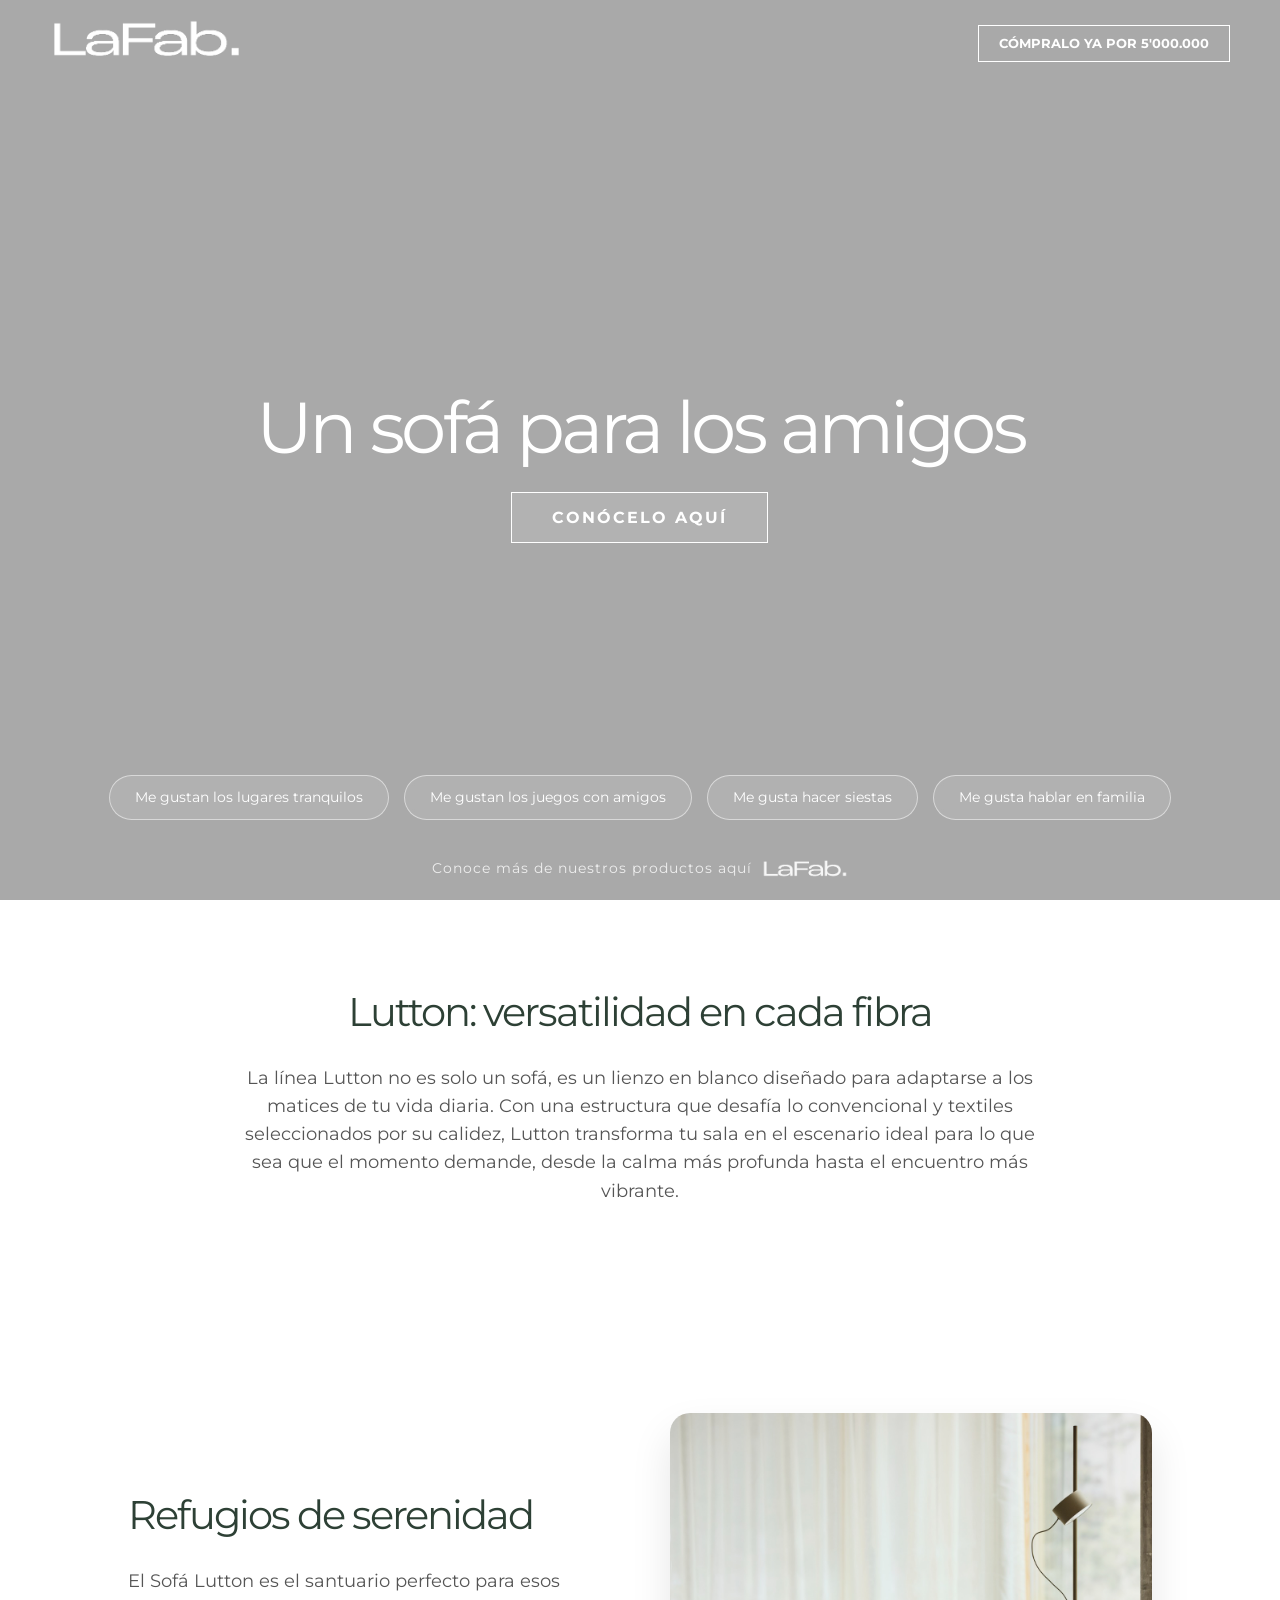
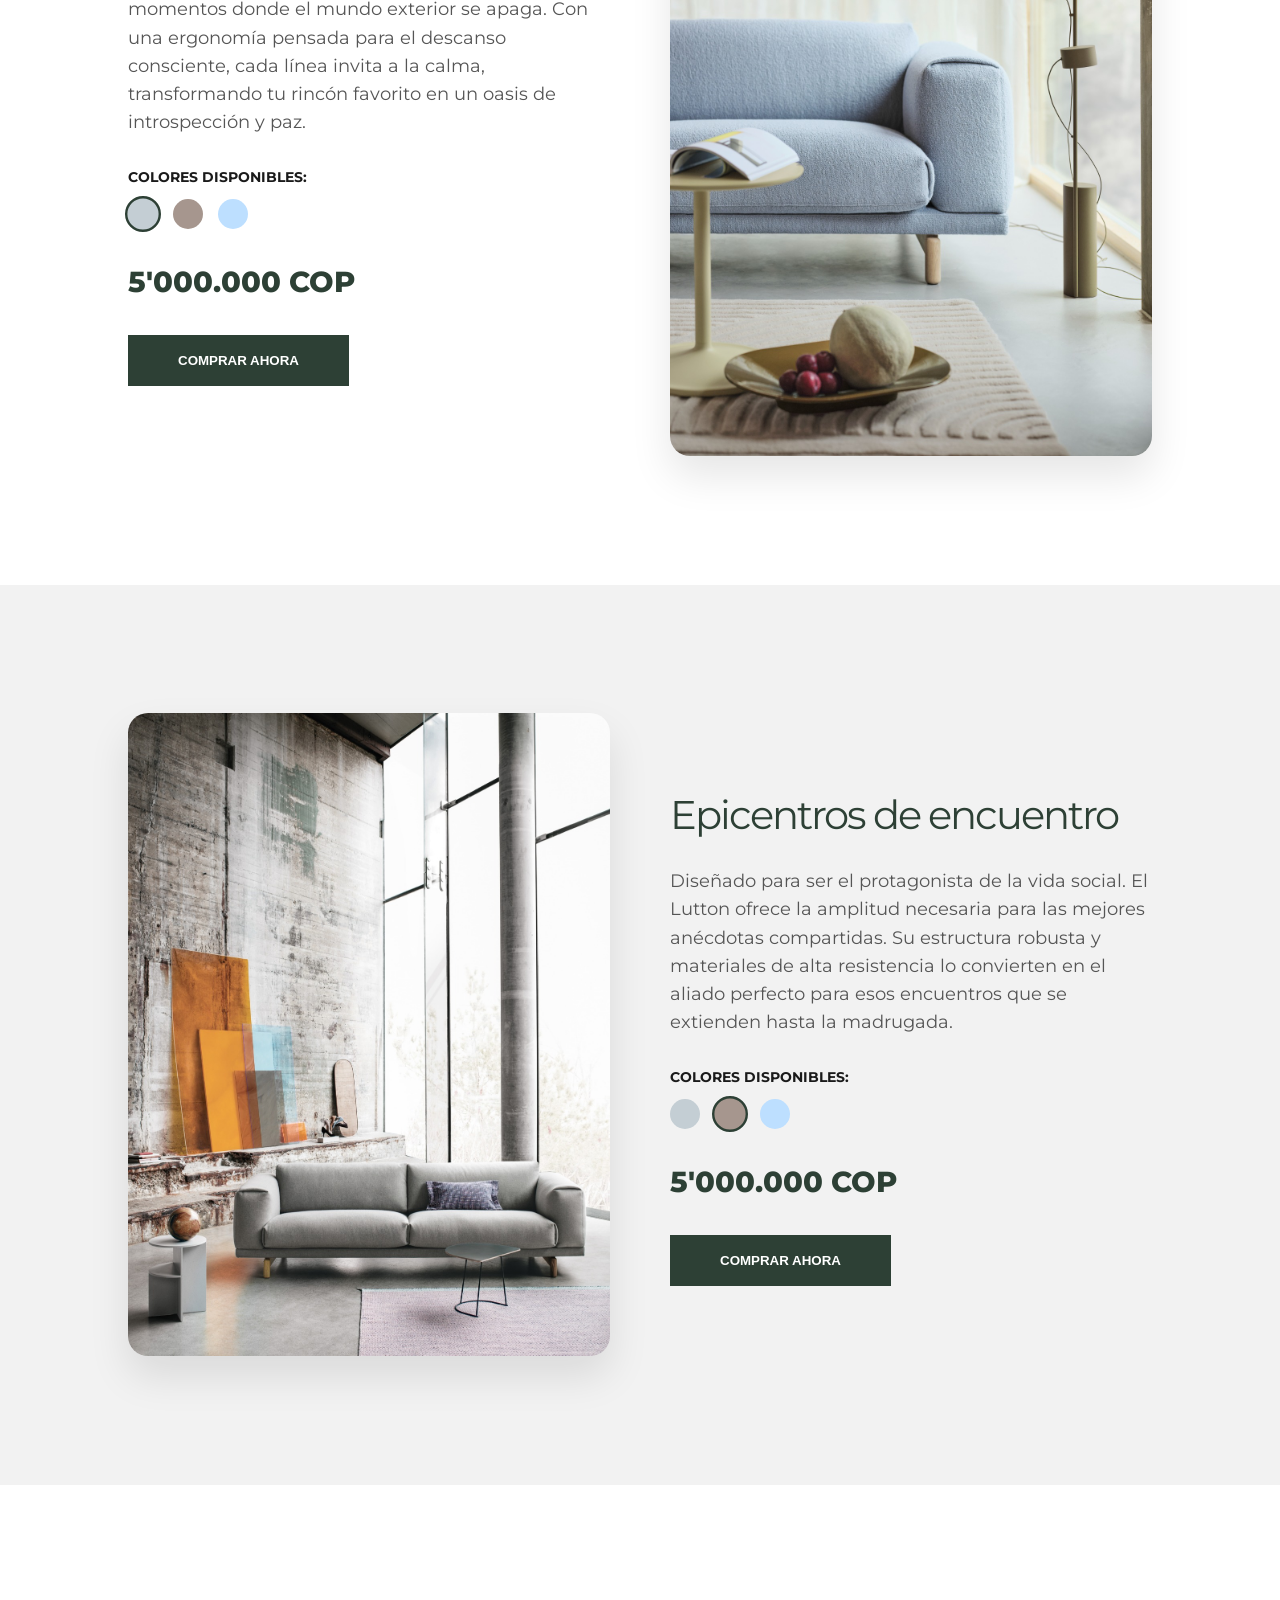
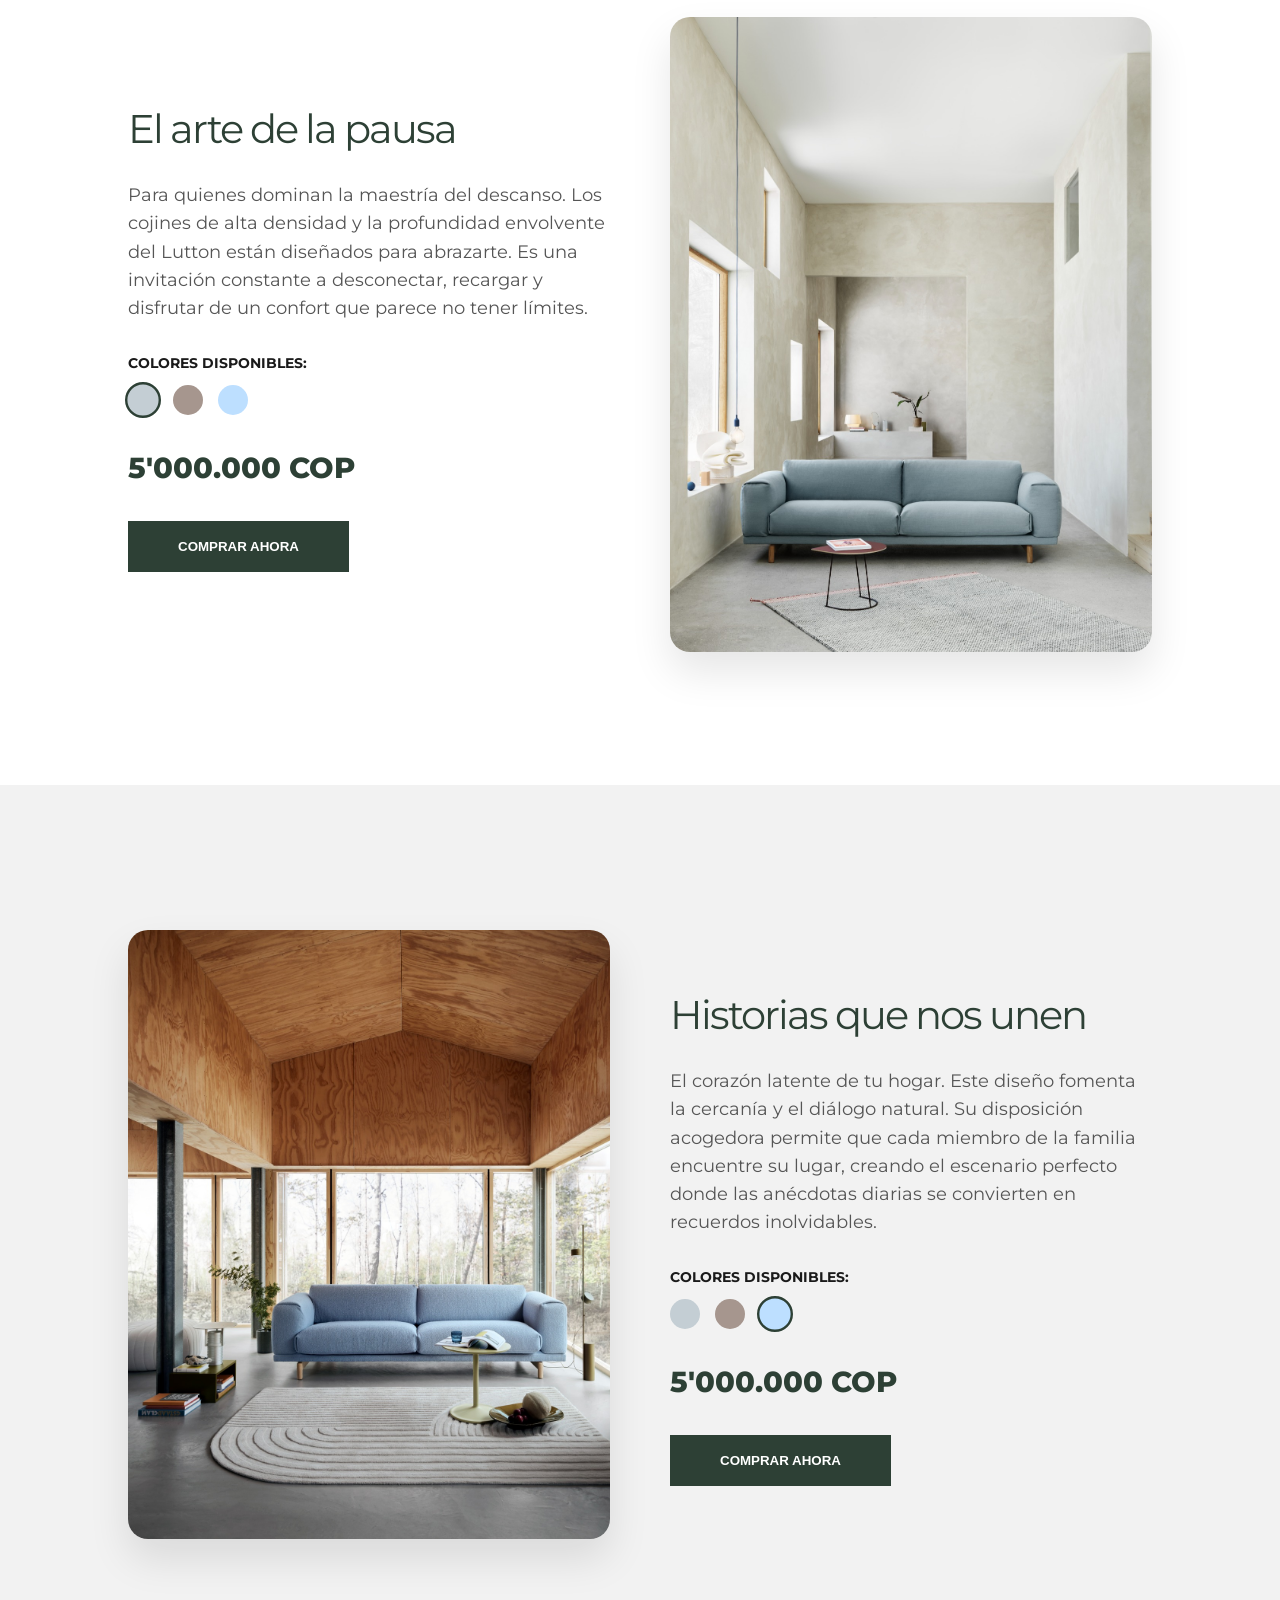
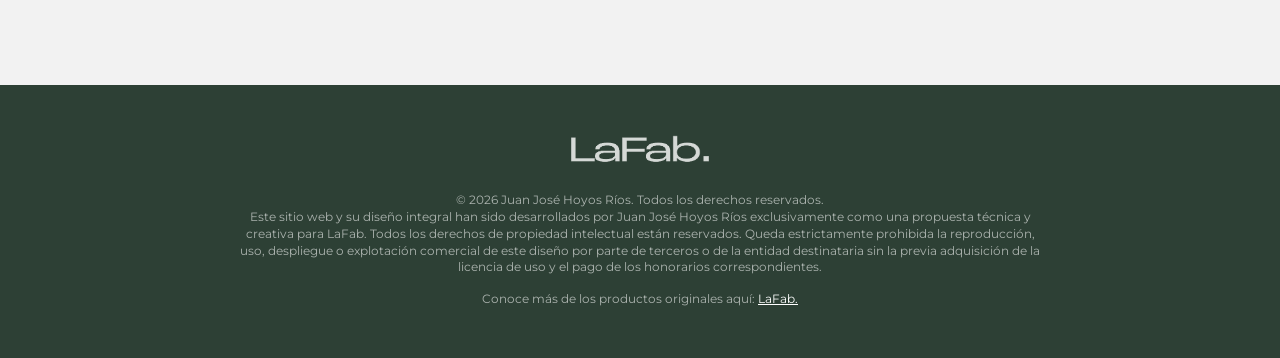
<file: index.html>
<!DOCTYPE html>
<html lang="es">
<head>
    <meta charset="UTF-8">
    <meta name="viewport" content="width=device-width, initial-scale=1.0">
    <title>Sofá Lutton | La Fab - Diseño y Confort</title>
    <meta name="description" content="Descubre el Sofá Lutton de La Fab. Un sofá diseñado para cada estilo de vida: tranquilidad, juegos, siestas y familia.">
    <link rel="stylesheet" href="style.css">
    <link rel="preconnect" href="https://fonts.googleapis.com">
    <link rel="preconnect" href="https://fonts.gstatic.com" crossorigin>
    <link href="https://fonts.googleapis.com/css2?family=Hubot+Sans:ital,wght@0,200..900;1,200..900&family=Montserrat:ital,wght@0,100..900;1,100..900&display=swap" rel="stylesheet">
</head>
<body>

    <header id="main-header">
        <div class="logo">
            <a href="https://lafab.com.co/" target="_blank"><img src="img/logowhite.png" alt="La Fab Logo"></a>
        </div>
        <button onclick="buyNowHeader()" class="cta-header" style="background: none; cursor: pointer; font-family: inherit;">CÓMPRALO YA POR 5'000.000</button>
    </header>

    <section class="hero">
        <video class="video-bg" autoplay muted loop playsinline>
            <source src="https://res.cloudinary.com/df0idzqak/video/upload/v1776902673/Sof%C3%A1LutonHeroVid_yyohiw.mp4" type="video/mp4">
        </video>
        <div class="hero-overlay"></div>
        <div class="hero-content">
            <h1>Un sofá para los amigos</h1>
            <a href="#introduccion" class="btn-hero">CONÓCELO AQUÍ</a>
        </div>
        <div class="hero-pills">
            <a href="#tranquilos" class="pill">Me gustan los lugares tranquilos</a>
            <a href="#amigos" class="pill">Me gustan los juegos con amigos</a>
            <a href="#siestas" class="pill">Me gusta hacer siestas</a>
            <a href="#familia" class="pill">Me gusta hablar en familia</a>
        </div>
        <div class="hero-footer">
            <a href="https://lafab.com.co/" target="_blank">Conoce más de nuestros productos aquí <img src="img/logowhite.png" alt="LaFab" class="footer-logo-img"></a>
        </div>
    </section>

    <main>
        <!-- Section: Introducción -->
        <section id="introduccion" class="intro-section" style="padding: 80px 10%; text-align: center; background: white;">
            <h2 style="color: var(--primary-color); font-size: 2.5rem; margin-bottom: 20px;">Lutton: versatilidad en cada fibra</h2>
            <p style="max-width: 800px; margin: 0 auto; font-size: 1.1rem; color: #555;">La línea Lutton no es solo un sofá, es un lienzo en blanco diseñado para adaptarse a los matices de tu vida diaria. Con una estructura que desafía lo convencional y textiles seleccionados por su calidez, Lutton transforma tu sala en el escenario ideal para lo que sea que el momento demande, desde la calma más profunda hasta el encuentro más vibrante.</p>
        </section>

        <!-- Section: Lugares Tranquilos -->
        <section id="tranquilos" class="product-section">
            <div class="product-image">
                <img src="img/SofaLutton1-lugares tranquilos.jpeg" alt="Sofá Lutton - Refugios de serenidad">
            </div>
            <div class="product-info">
                <h2>Refugios de serenidad</h2>
                <p>El Sofá Lutton es el santuario perfecto para esos momentos donde el mundo exterior se apaga. Con una ergonomía pensada para el descanso consciente, cada línea invita a la calma, transformando tu rincón favorito en un oasis de introspección y paz.</p>
                <div class="color-options">
                    <span>Colores disponibles:</span>
                    <div class="color-swatches">
                        <div class="swatch active" style="background-color: #C4CED4;" title="Gris Plata"></div>
                        <div class="swatch" style="background-color: #A6968E;" title="Taupe Cálido"></div>
                        <div class="swatch" style="background-color: #BDDFFF;" title="Azul Cielo"></div>
                    </div>
                </div>
                <div class="price">5'000.000 COP</div>
                <button class="btn-buy" onclick="addToCart(event, 'Refugios de serenidad', 'Gris Plata', 5000000)">COMPRAR AHORA</button>
            </div>
        </section>

        <!-- Section: Juegos con Amigos -->
        <section id="amigos" class="product-section">
            <div class="product-image">
                <img src="img/SofaLutton3-juegosconamigos.jpeg" alt="Sofá Lutton - Epicentros de encuentro">
            </div>
            <div class="product-info">
                <h2>Epicentros de encuentro</h2>
                <p>Diseñado para ser el protagonista de la vida social. El Lutton ofrece la amplitud necesaria para las mejores anécdotas compartidas. Su estructura robusta y materiales de alta resistencia lo convierten en el aliado perfecto para esos encuentros que se extienden hasta la madrugada.</p>
                <div class="color-options">
                    <span>Colores disponibles:</span>
                    <div class="color-swatches">
                        <div class="swatch" style="background-color: #C4CED4;" title="Gris Plata"></div>
                        <div class="swatch active" style="background-color: #A6968E;" title="Taupe Cálido"></div>
                        <div class="swatch" style="background-color: #BDDFFF;" title="Azul Cielo"></div>
                    </div>
                </div>
                <div class="price">5'000.000 COP</div>
                <button class="btn-buy" onclick="addToCart(event, 'Epicentros de encuentro', 'Taupe Cálido', 5000000)">COMPRAR AHORA</button>
            </div>
        </section>

        <!-- Section: Hacer Siestas -->
        <section id="siestas" class="product-section">
            <div class="product-image">
                <img src="img/SofaLutton2-hacersiestas.jpeg" alt="Sofá Lutton - El arte de la pausa">
            </div>
            <div class="product-info">
                <h2>El arte de la pausa</h2>
                <p>Para quienes dominan la maestría del descanso. Los cojines de alta densidad y la profundidad envolvente del Lutton están diseñados para abrazarte. Es una invitación constante a desconectar, recargar y disfrutar de un confort que parece no tener límites.</p>
                <div class="color-options">
                    <span>Colores disponibles:</span>
                    <div class="color-swatches">
                        <div class="swatch active" style="background-color: #C4CED4;" title="Gris Plata"></div>
                        <div class="swatch" style="background-color: #A6968E;" title="Taupe Cálido"></div>
                        <div class="swatch" style="background-color: #BDDFFF;" title="Azul Cielo"></div>
                    </div>
                </div>
                <div class="price">5'000.000 COP</div>
                <button class="btn-buy" onclick="addToCart(event, 'El arte de la pausa', 'Gris Plata', 5000000)">COMPRAR AHORA</button>
            </div>
        </section>

        <!-- Section: Hablar en Familia -->
        <section id="familia" class="product-section">
            <div class="product-image">
                <img src="img/SofaLutton4-hablarenfamilia.jpeg" alt="Sofá Lutton - Historias que nos unen">
            </div>
            <div class="product-info">
                <h2>Historias que nos unen</h2>
                <p>El corazón latente de tu hogar. Este diseño fomenta la cercanía y el diálogo natural. Su disposición acogedora permite que cada miembro de la familia encuentre su lugar, creando el escenario perfecto donde las anécdotas diarias se convierten en recuerdos inolvidables.</p>
                <div class="color-options">
                    <span>Colores disponibles:</span>
                    <div class="color-swatches">
                        <div class="swatch" style="background-color: #C4CED4;" title="Gris Plata"></div>
                        <div class="swatch" style="background-color: #A6968E;" title="Taupe Cálido"></div>
                        <div class="swatch active" style="background-color: #BDDFFF;" title="Azul Cielo"></div>
                    </div>
                </div>
                <div class="price">5'000.000 COP</div>
                <button class="btn-buy" onclick="addToCart(event, 'Historias que nos unen', 'Azul Cielo', 5000000)">COMPRAR AHORA</button>
            </div>
        </section>
    </main>

    <footer>
        <div class="footer-logo">
            <a href="https://lafab.com.co/" target="_blank"><img src="img/logowhite.png" alt="La Fab Logo"></a>
        </div>
        <div class="legal-notice" style="max-width: 800px; margin: 0 auto; font-size: 0.75rem; color: rgba(255,255,255,0.6); line-height: 1.4;">
            <p>&copy; 2026 Juan José Hoyos Ríos. Todos los derechos reservados.</p>
            <p>Este sitio web y su diseño integral han sido desarrollados por Juan José Hoyos Ríos exclusivamente como una propuesta técnica y creativa para LaFab. Todos los derechos de propiedad intelectual están reservados. Queda estrictamente prohibida la reproducción, uso, despliegue o explotación comercial de este diseño por parte de terceros o de la entidad destinataria sin la previa adquisición de la licencia de uso y el pago de los honorarios correspondientes.</p>
            <p style="margin-top: 15px;">Conoce más de los productos originales aquí: <a href="https://lafab.com.co/" style="color: white; text-decoration: underline;">LaFab.</a></p>
        </div>
    </footer>

    <script src="script.js"></script>
</body>
</html>
</file>
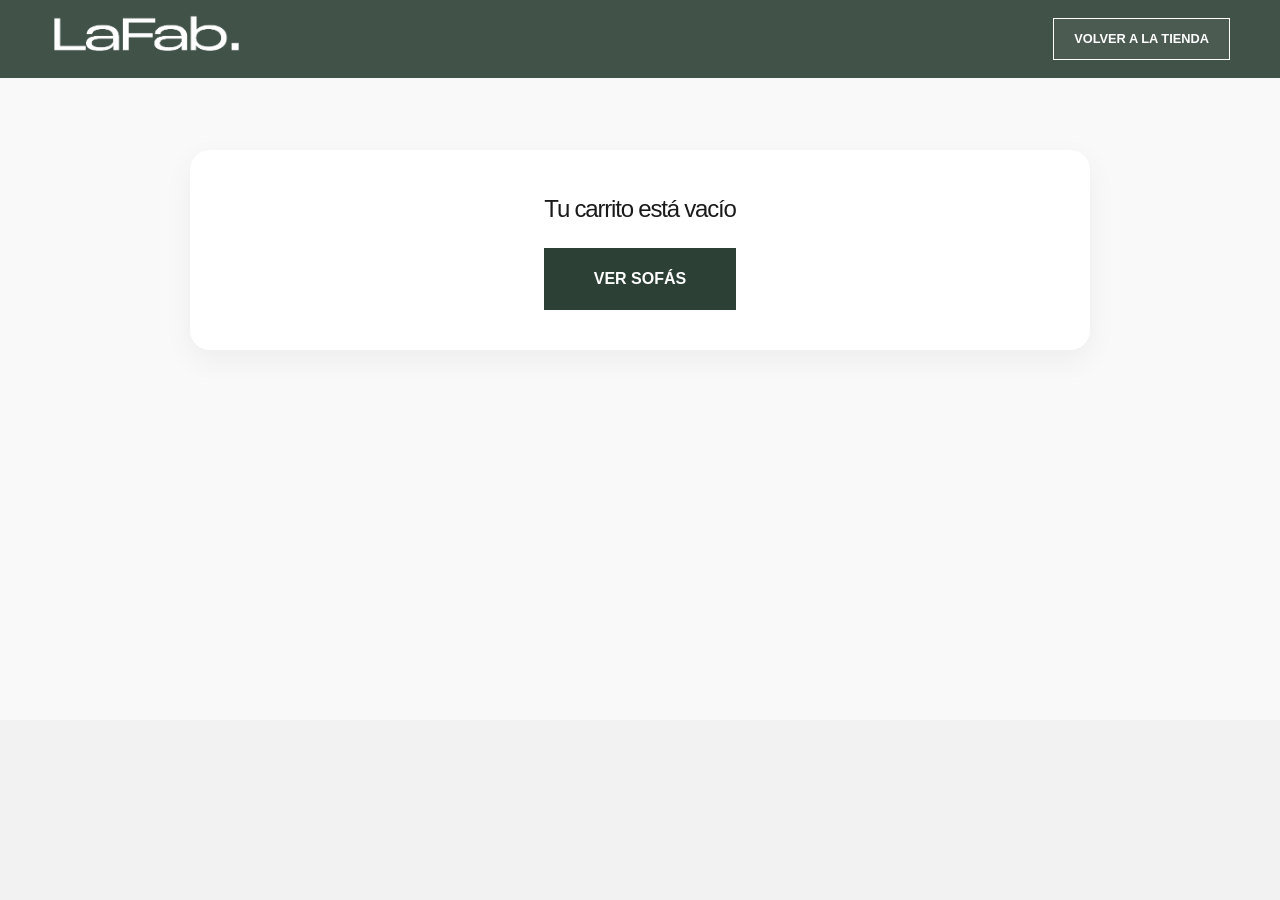
<file: cart.html>
<!DOCTYPE html>
<html lang="es">
<head>
    <meta charset="UTF-8">
    <meta name="viewport" content="width=device-width, initial-scale=1.0">
    <title>Carrito de Compras | La Fab</title>
    <link rel="stylesheet" href="style.css">
    <style>
        .cart-container {
            padding: 150px 10%;
            min-height: 80vh;
            display: flex;
            justify-content: center;
            align-items: flex-start;
            background: #f9f9f9;
        }

        .cart-card {
            background: white;
            padding: 40px;
            border-radius: 20px;
            box-shadow: 0 10px 30px rgba(0,0,0,0.05);
            display: grid;
            grid-template-columns: 300px 1fr;
            gap: 40px;
            max-width: 900px;
            width: 100%;
        }

        .cart-image img {
            width: 100%;
            border-radius: 10px;
        }

        .cart-details h1 {
            color: var(--primary-color);
            margin-bottom: 10px;
        }

        .cart-details .narrative-tag {
            display: inline-block;
            padding: 5px 15px;
            background: var(--bg-light);
            border-radius: 20px;
            font-size: 0.8rem;
            margin-bottom: 20px;
            color: var(--primary-color);
            font-weight: bold;
        }

        .cart-summary {
            margin-top: 30px;
            border-top: 1px solid #eee;
            padding-top: 20px;
        }

        .summary-line {
            display: flex;
            justify-content: space-between;
            margin-bottom: 10px;
        }

        .total {
            font-size: 1.5rem;
            font-weight: 800;
            color: var(--primary-color);
            margin-top: 20px;
        }

        .btn-checkout {
            width: 100%;
            margin-top: 30px;
            padding: 20px;
            background: var(--primary-color);
            color: white;
            border: none;
            border-radius: 10px;
            font-weight: bold;
            cursor: pointer;
            transition: var(--transition);
        }

        .btn-checkout:hover {
            background: var(--accent-color);
        }

        @media (max-width: 768px) {
            .cart-card {
                grid-template-columns: 1fr;
                padding: 20px;
            }
        }
    </style>
</head>
<body>

    <header class="scrolled">
        <div class="logo">
            <a href="index.html"><img src="img/logowhite.png" alt="La Fab Logo"></a>
        </div>
        <a href="index.html" class="cta-header">VOLVER A LA TIENDA</a>
    </header>

    <div class="cart-container">
        <div id="cart-content" class="cart-card">
            <!-- Content will be injected by JS -->
            <div style="grid-column: 1 / -1; text-align: center;">
                <h2>Tu carrito está vacío</h2>
                <a href="index.html" class="btn-buy" style="margin-top: 20px;">VER SOFÁS</a>
            </div>
        </div>
    </div>

    <script>
        const cartItem = JSON.parse(localStorage.getItem('cartItem'));
        const container = document.getElementById('cart-content');

        if (cartItem) {
            container.innerHTML = `
                <div class="cart-image">
                    <img src="${cartItem.image}" alt="${cartItem.name}">
                </div>
                <div class="cart-details">
                    <span class="narrative-tag">Edición: ${cartItem.narrative}</span>
                    <h1>${cartItem.name}</h1>
                    <p>Color seleccionado: <strong>${cartItem.color}</strong></p>
                    
                    <div class="cart-summary">
                        <div class="summary-line">
                            <span>Subtotal</span>
                            <span>$5'000.000</span>
                        </div>
                        <div class="summary-line">
                            <span>Envío</span>
                            <span>¡Gratis!</span>
                        </div>
                        <div class="total">
                            <span>Total</span>
                            <span>$5'000.000 COP</span>
                        </div>
                    </div>

                    <button class="btn-checkout" onclick="alert('¡Gracias por tu compra ficticia! Redirigiendo a pasarela...')">PROCEDER AL PAGO</button>
                    <p style="font-size: 0.7rem; color: #999; margin-top: 15px; text-align: center;">* Esta es una demostración de flujo de compra.</p>
                </div>
            `;
        }
    </script>

</body>
</html>
</file>
<file: style.css>
/* Design System & Global Styles */
:root {
    --primary-color: #2D4035; /* Forest Green from La Fab vibe */
    --accent-color: #C5A059; /* Soft Gold/Beige */
    --text-light: #F9F9F9;
    --text-dark: #1A1A1A;
    --bg-light: #F2F2F2;
    --glass-bg: rgba(255, 255, 255, 0.1);
    --glass-border: rgba(255, 255, 255, 0.2);
    --transition: all 0.4s cubic-bezier(0.4, 0, 0.2, 1);
}

* {
    margin: 0;
    padding: 0;
    box-sizing: border-box;
}

body {
    font-family: 'Montserrat', 'Hubot Sans', sans-serif;
    color: var(--text-dark);
    line-height: 1.6;
    overflow-x: hidden;
    background-color: var(--bg-light);
}

/* Typography */
h1 {
    font-weight: 800;
    text-transform: none; /* Sentence case as per user request */
    letter-spacing: -0.05em; /* -5% letter spacing */
}

h2, h3 {
    font-weight: 400;
    text-transform: none; /* Sentence case as per user request */
    letter-spacing: -0.05em; /* -5% letter spacing */
}

/* Header & Nav */
header {
    position: fixed;
    top: 0;
    width: 100%;
    padding: 20px 50px;
    display: flex;
    justify-content: space-between;
    align-items: center;
    z-index: 1000;
    transition: var(--transition);
}

header.scrolled {
    background: rgba(45, 64, 53, 0.9);
    backdrop-filter: blur(10px);
    padding: 15px 50px;
}

.logo img {
    height: 40px;
}

.cta-header {
    border: 1px solid white;
    padding: 10px 20px;
    color: white;
    text-decoration: none;
    font-size: 0.8rem;
    font-weight: bold;
    transition: var(--transition);
    background: rgba(255, 255, 255, 0.05);
}

.cta-header:hover {
    background: white;
    color: var(--primary-color);
}

/* Hero Section */
.hero {
    position: relative;
    height: 100vh;
    display: flex;
    flex-direction: column;
    justify-content: center;
    align-items: center;
    text-align: center;
    color: white;
    overflow: hidden;
}

.video-bg {
    position: absolute;
    top: 0;
    left: 0;
    width: 100%;
    height: 100%;
    object-fit: cover;
    z-index: -1;
}

.hero-overlay {
    position: absolute;
    top: 0;
    left: 0;
    width: 100%;
    height: 100%;
    background: rgba(0, 0, 0, 0.3);
    z-index: 0;
}

.hero-content {
    position: relative;
    z-index: 1;
}

.hero h1 {
    font-size: 4.5rem;
    margin-bottom: 20px;
    text-shadow: none;
    font-weight: 400;
}

.btn-hero {
    border: 1px solid white;
    padding: 15px 40px;
    color: white;
    text-decoration: none;
    text-transform: uppercase;
    font-weight: bold;
    letter-spacing: 2px;
    transition: var(--transition);
    background: rgba(255, 255, 255, 0.1);
}

.btn-hero:hover {
    background: white;
    color: var(--primary-color);
}

/* Hero Pills */
.hero-pills {
    position: absolute;
    bottom: 80px; /* Increased from 50px for more space */
    width: 100%;
    display: flex;
    justify-content: center;
    gap: 15px;
    z-index: 1;
    padding: 0 20px;
    flex-wrap: wrap;
}

.pill {
    padding: 10px 25px;
    border: 1px solid rgba(255, 255, 255, 0.5);
    border-radius: 50px;
    color: white;
    text-decoration: none;
    font-size: 0.9rem;
    background: rgba(255, 255, 255, 0.1);
    backdrop-filter: blur(5px);
    transition: var(--transition);
}

.pill:hover {
    background: white;
    color: var(--primary-color);
    transform: translateY(-5px);
}

.hero-footer {
    position: absolute;
    bottom: 20px;
    width: 100%;
    z-index: 1;
    text-align: center;
}

.hero-footer a {
    color: rgba(255, 255, 255, 0.8);
    text-decoration: none;
    font-size: 0.85rem;
    letter-spacing: 1px;
    transition: var(--transition);
    display: flex;
    align-items: center;
    justify-content: center;
    gap: 10px;
}

.footer-logo-img {
    height: 18px; /* Scaled down logo */
    opacity: 0.9;
}

.hero-footer a:hover {
    color: white;
}

.hero-footer a:hover .footer-logo-img {
    opacity: 1;
}

/* Product Sections */
.product-section {
    padding: 100px 10%;
    min-height: 100vh;
    display: grid;
    grid-template-columns: 1fr 1fr;
    gap: 60px;
    align-items: center;
}

.product-section:nth-child(even) {
    background-color: white;
}

.product-section:nth-child(even) .product-info {
    order: -1;
}

.product-image {
    position: relative;
    border-radius: 20px;
    overflow: hidden;
    box-shadow: 0 20px 40px rgba(0,0,0,0.1);
}

.product-image img {
    width: 100%;
    display: block;
    transition: transform 0.8s ease;
}

.product-image:hover img {
    transform: scale(1.05);
}

.product-info h2 {
    font-size: 2.5rem;
    color: var(--primary-color);
    margin-bottom: 20px;
}

.product-info p {
    font-size: 1.1rem;
    margin-bottom: 30px;
    color: #555;
}

.color-options {
    margin-bottom: 30px;
}

.color-options span {
    display: block;
    font-weight: bold;
    margin-bottom: 10px;
    font-size: 0.9rem;
    text-transform: uppercase;
}

.color-swatches {
    display: flex;
    gap: 15px;
}

.swatch {
    width: 30px;
    height: 30px;
    border-radius: 50%;
    cursor: pointer;
    border: 2px solid transparent;
    transition: var(--transition);
}

.swatch.active {
    border-color: var(--primary-color);
    transform: scale(1.2);
}

.price {
    font-size: 1.8rem;
    font-weight: 800;
    color: var(--primary-color);
    margin-bottom: 30px;
}

.btn-buy {
    background: var(--primary-color);
    color: white;
    padding: 18px 50px;
    text-decoration: none;
    font-weight: bold;
    text-transform: uppercase;
    display: inline-block;
    transition: var(--transition);
    border: none;
    cursor: pointer;
}

.btn-buy:hover {
    background: var(--accent-color);
    transform: translateX(10px);
}

/* Footer */
footer {
    background: var(--primary-color);
    color: white;
    padding: 50px 10%;
    text-align: center;
}

.footer-logo img {
    height: 30px;
    margin-bottom: 20px;
    opacity: 0.8;
}

/* Responsive */
@media (max-width: 992px) {
    header {
        padding: 15px 20px;
    }
    
    header.scrolled {
        padding: 10px 20px;
    }

    .logo img {
        height: 30px;
    }

    .cta-header {
        padding: 8px 12px;
        font-size: 0.7rem;
    }

    .hero {
        height: 85vh; /* Reduced by 15% to fit more video width */
    }

    .hero h1 {
        font-size: 2.2rem;
        padding: 0 20px;
    }

    .hero-pills {
        display: none; /* Removed as per user request for mobile */
    }

    .pill {
        padding: 8px 15px;
        font-size: 0.8rem;
        width: 90%; /* Stacked but clean */
        text-align: center;
    }

    .hero-footer {
        bottom: 10px;
    }

    .hero-footer a {
        font-size: 0.75rem;
    }

    .product-section {
        grid-template-columns: 1fr;
        padding: 40px 5%;
        text-align: center;
    }
    
    .product-section:nth-child(even) .product-info {
        order: 1;
    }
    
    .product-info h2 {
        font-size: 2rem;
    }
    
    .color-swatches {
        justify-content: center;
    }
}
</file>
